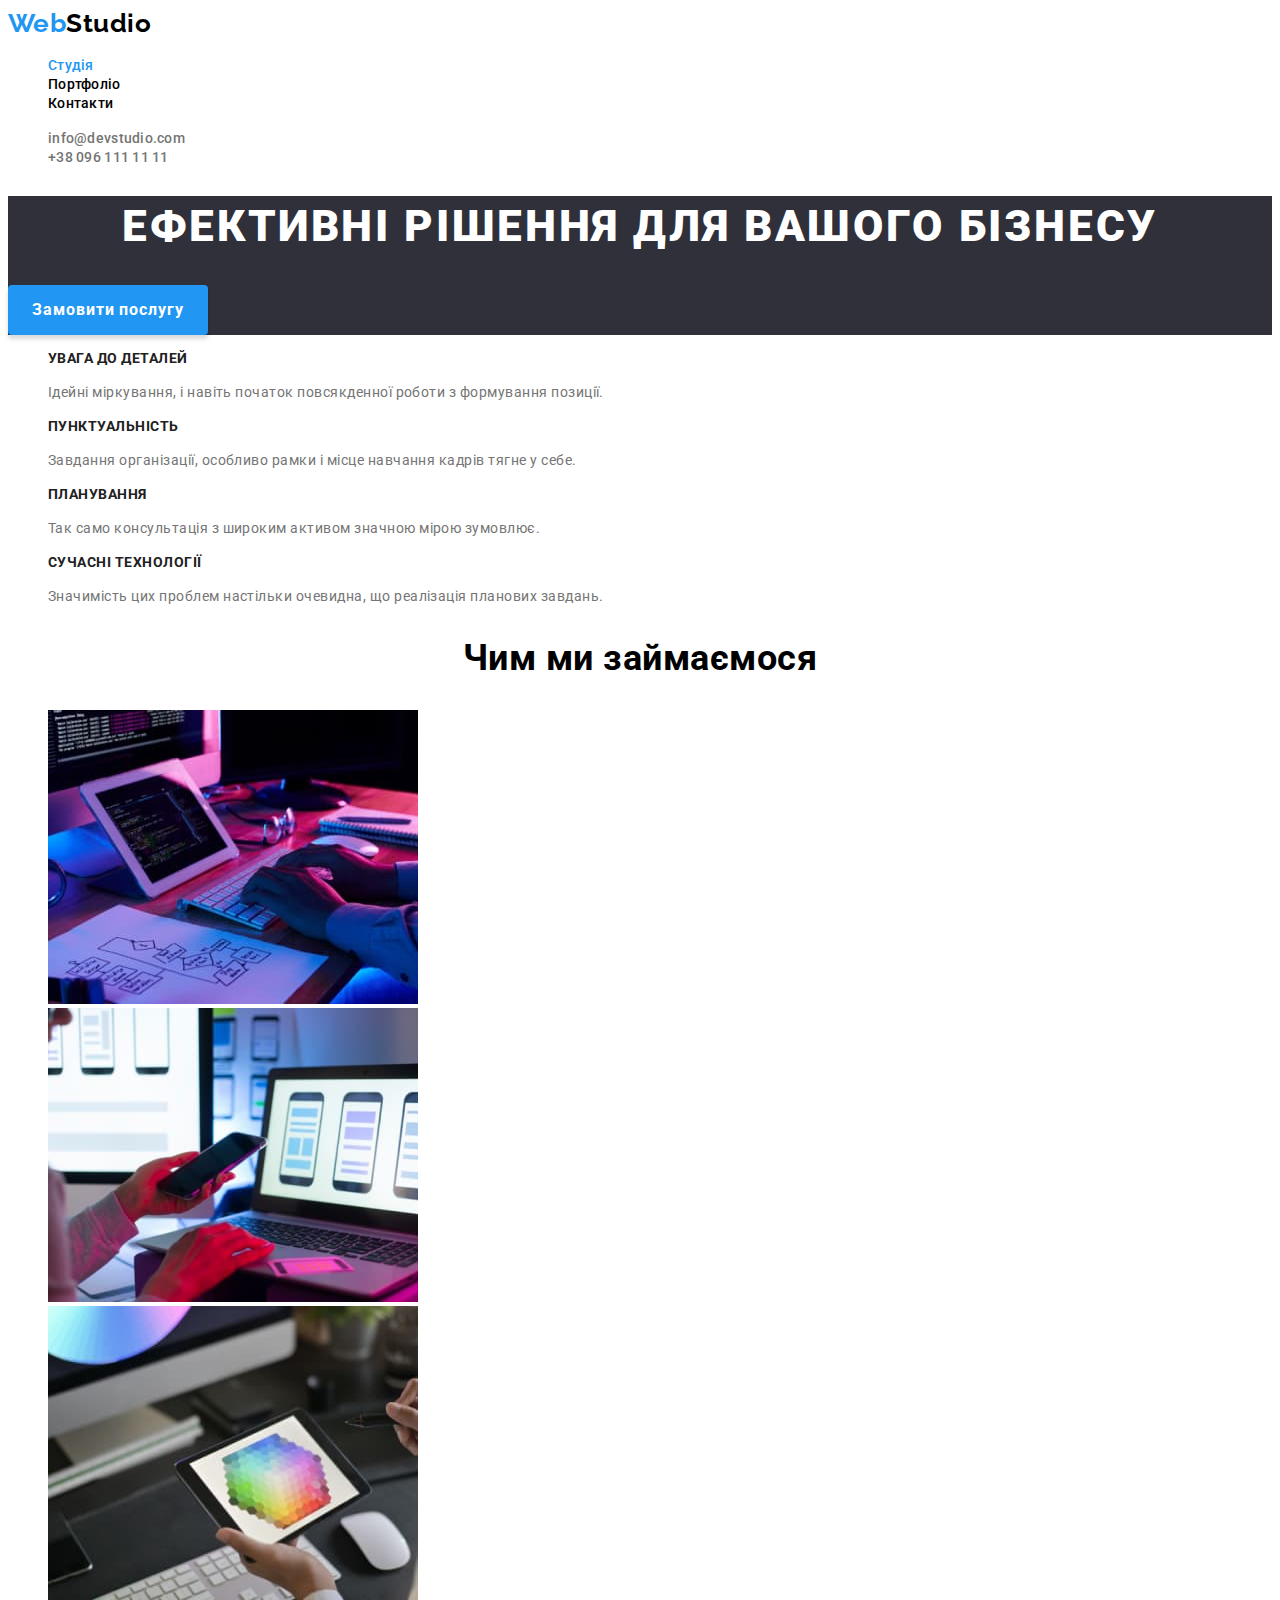
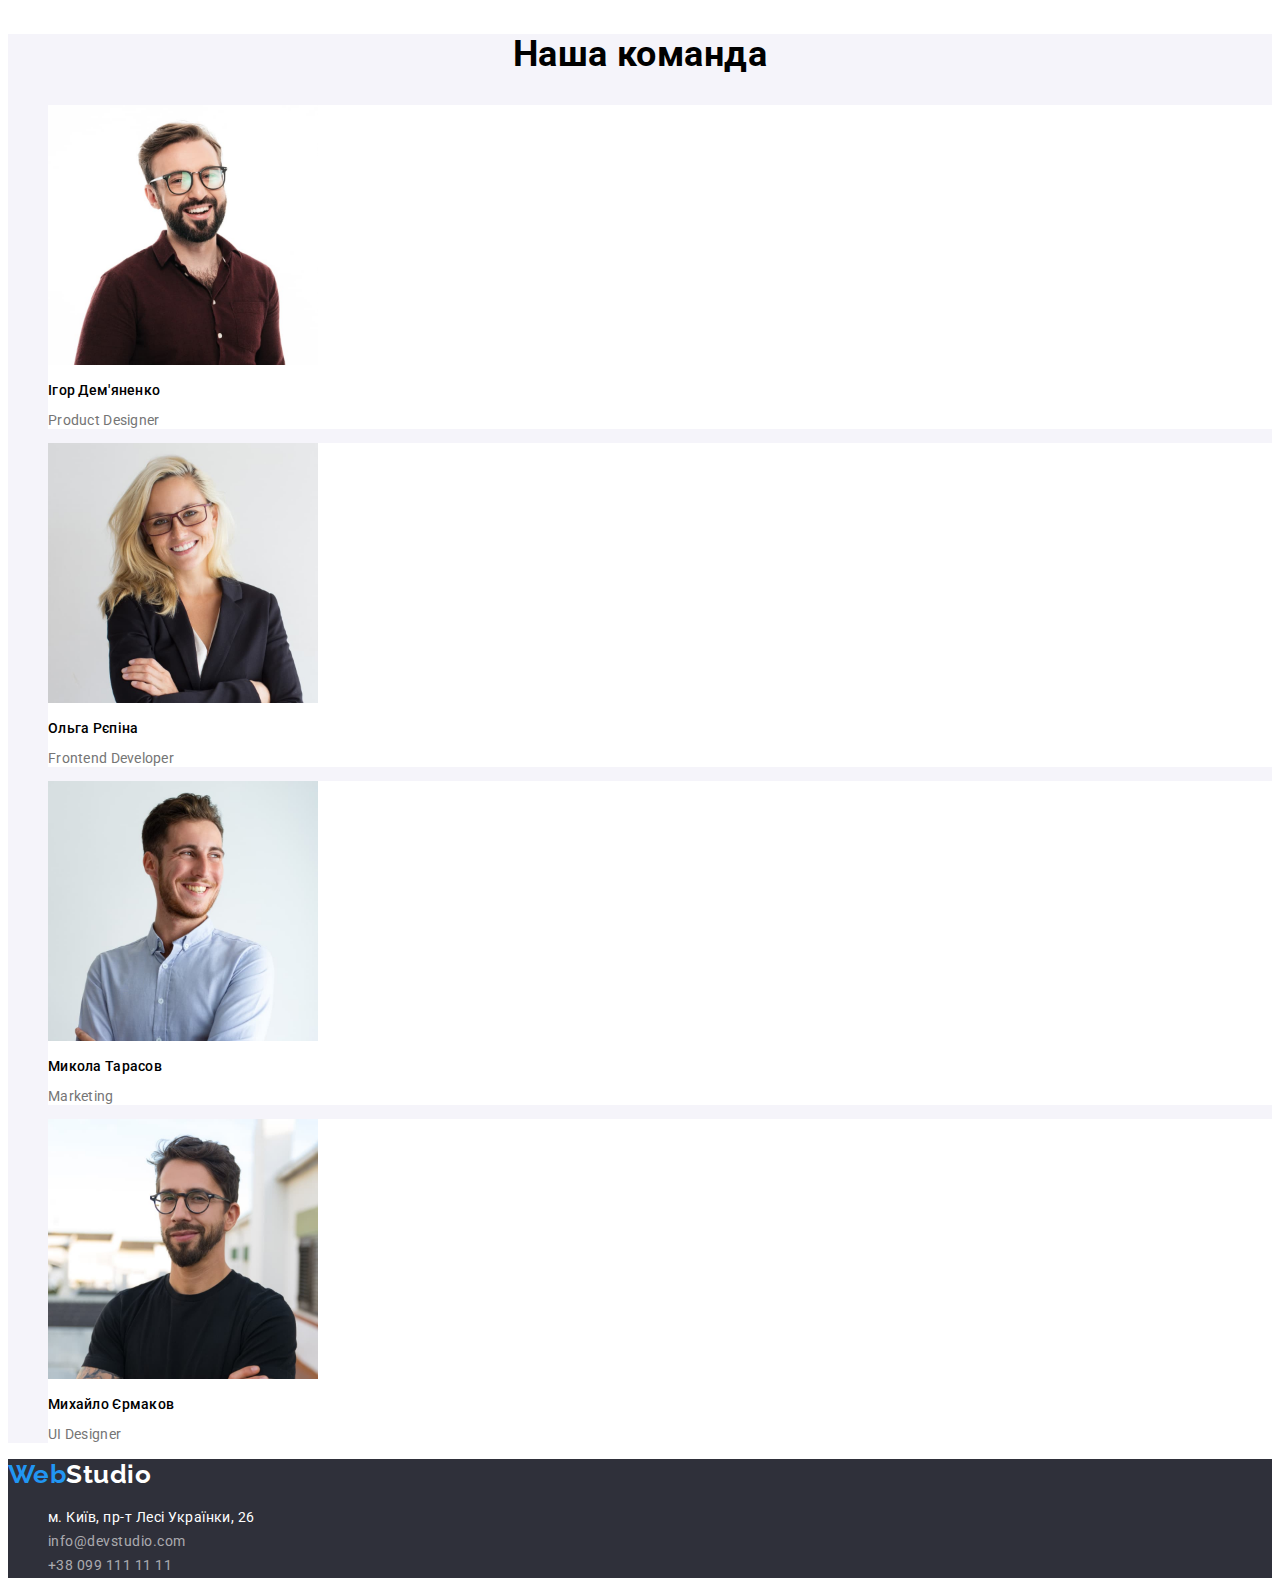
<file: index.html>
<!DOCTYPE html>
<html lang="uk">
  <head>
    <meta charset="UTF-8" />
    <meta http-equiv="X-UA-Compatible" content="IE=edge" />
    <meta name="viewport" content="width=device-width, initial-scale=1.0" />
    <title>Головна</title>
    <link rel="preconnect" href="https://fonts.googleapis.com" />
    <link rel="preconnect" href="https://fonts.gstatic.com" crossorigin />
    <link
      href="https://fonts.googleapis.com/css2?family=Raleway:wght@700&family=Roboto:wght@400;500;700;900&display=swap"
      rel="stylesheet"
    />
    <link rel="stylesheet" href="./css/styles.css" />
  </head>
  <body>
    <header class="header-info">
      <nav>
        <a href="./index.html" lang="en" class="logo-first-part"
          >Web<span class="logo-second-part-dark">Studio</span></a
        >
        <ul class="navigation">
          <li>
            <a href="./index.html" class="navigation-element current">Студія</a>
          </li>
          <li>
            <a href="./portfolio.html" class="navigation-element">Портфоліо</a>
          </li>
          <li><a href="#" class="navigation-element">Контакти</a></li>
        </ul>
      </nav>
      <ul class="contacts">
        <li>
          <a href="mailto:info@devstudio.com" class="contacts-element"
            >info@devstudio.com</a
          >
        </li>
        <li>
          <a href="tel:+380961111111" class="contacts-element"
            >+38 096 111 11 11</a
          >
        </li>
      </ul>
    </header>
    <main>
      <section class="main-section">
        <h1 class="main-header">Ефективні рішення для вашого бізнесу</h1>
        <button type="button" class="main-button">Замовити послугу</button>
      </section>
      <section class="section-qualities">
        <h2 class="section-header visually-hidden">Наші переваги</h2>
        <ul class="section-list">
          <li>
            <h3 class="section-element">Увага до деталей</h3>
            <p class="section-element-info">
              Ідейні міркування, і навіть початок повсякденної роботи з
              формування позиції.
            </p>
          </li>
          <li>
            <h3 class="section-element">Пунктуальність</h3>
            <p class="section-element-info">
              Завдання організації, особливо рамки і місце навчання кадрів тягне
              у себе.
            </p>
          </li>
          <li>
            <h3 class="section-element">Планування</h3>
            <p class="section-element-info">
              Так само консультація з широким активом значною мірою зумовлює.
            </p>
          </li>
          <li>
            <h3 class="section-element">Сучасні технології</h3>
            <p class="section-element-info">
              Значимість цих проблем настільки очевидна, що реалізація планових
              завдань.
            </p>
          </li>
        </ul>
      </section>
      <section class="section-works">
        <h2 class="section-header">Чим ми займаємося</h2>
        <ul class="list-of-works">
          <li>
            <img
              src="./images/main/laptop.jpg"
              alt="Процес друкування на клавіатурі"
              width="370"
            />
          </li>
          <li>
            <img
              src="./images/main/phone.jpg"
              alt="Дизайн мобільних сервісів"
              width="370"
            />
          </li>
          <li>
            <img
              src="./images/main/tablet.jpg"
              alt="Вибір кольору за допомогою планшета"
              width="370"
            />
          </li>
        </ul>
      </section>
      <section class="section-team">
        <h2 class="section-header">Наша команда</h2>
        <ul class="list-of-workers">
          <li class="list-of-workers-element">
            <img
              src="./images/main/ihor.jpg"
              alt="Ігор Дем'яненко"
              width="270"
              height="260"
            />
            <h3 class="list-of-workers-name">Ігор Дем'яненко</h3>
            <p lang="en" class="list-of-workers-info">Product Designer</p>
          </li>
          <li class="list-of-workers-element">
            <img
              src="./images/main/olga.jpg"
              alt="Ольга Рєпіна"
              width="270"
              height="260"
            />
            <h3 class="list-of-workers-name">Ольга Рєпіна</h3>
            <p lang="en" class="list-of-workers-info">Frontend Developer</p>
          </li>
          <li class="list-of-workers-element">
            <img
              src="./images/main/mykola.jpg"
              alt="Микола Тарасов"
              width="270"
              height="260"
            />
            <h3 class="list-of-workers-name">Микола Тарасов</h3>
            <p lang="en" class="list-of-workers-info">Marketing</p>
          </li>
          <li class="list-of-workers-element">
            <img
              src="./images/main/myhailo.jpg"
              alt="Михайло Єрмаков"
              width="270"
              height="260"
            />
            <h3 class="list-of-workers-name">Михайло Єрмаков</h3>
            <p lang="en" class="list-of-workers-info">UI Designer</p>
          </li>
        </ul>
      </section>
    </main>
    <footer class="footer-info">
      <a href="./index.html" lang="en" class="logo-first-part"
        >Web<span class="logo-second-part-light">Studio</span></a
      >
      <address>
        <ul class="addresses-list">
          <li class="addresses-list-element">
            <a
              class="address-street"
              href="https://bit.ly/3pXMvUd"
              target="_blank"
              rel="noopener noreferrer"
              >м. Київ, пр-т Лесі Українки, 26</a
            >
          </li>
          <li class="addresses-list-element">
            <a href="mailto:info@devstudio.com" class="addresses-list-element"
              >info@devstudio.com</a
            >
          </li>
          <li class="addresses-list-element">
            <a href="tel:+380991111111" class="addresses-list-element"
              >+38 099 111 11 11</a
            >
          </li>
        </ul>
      </address>
    </footer>
  </body>
</html>
</file>
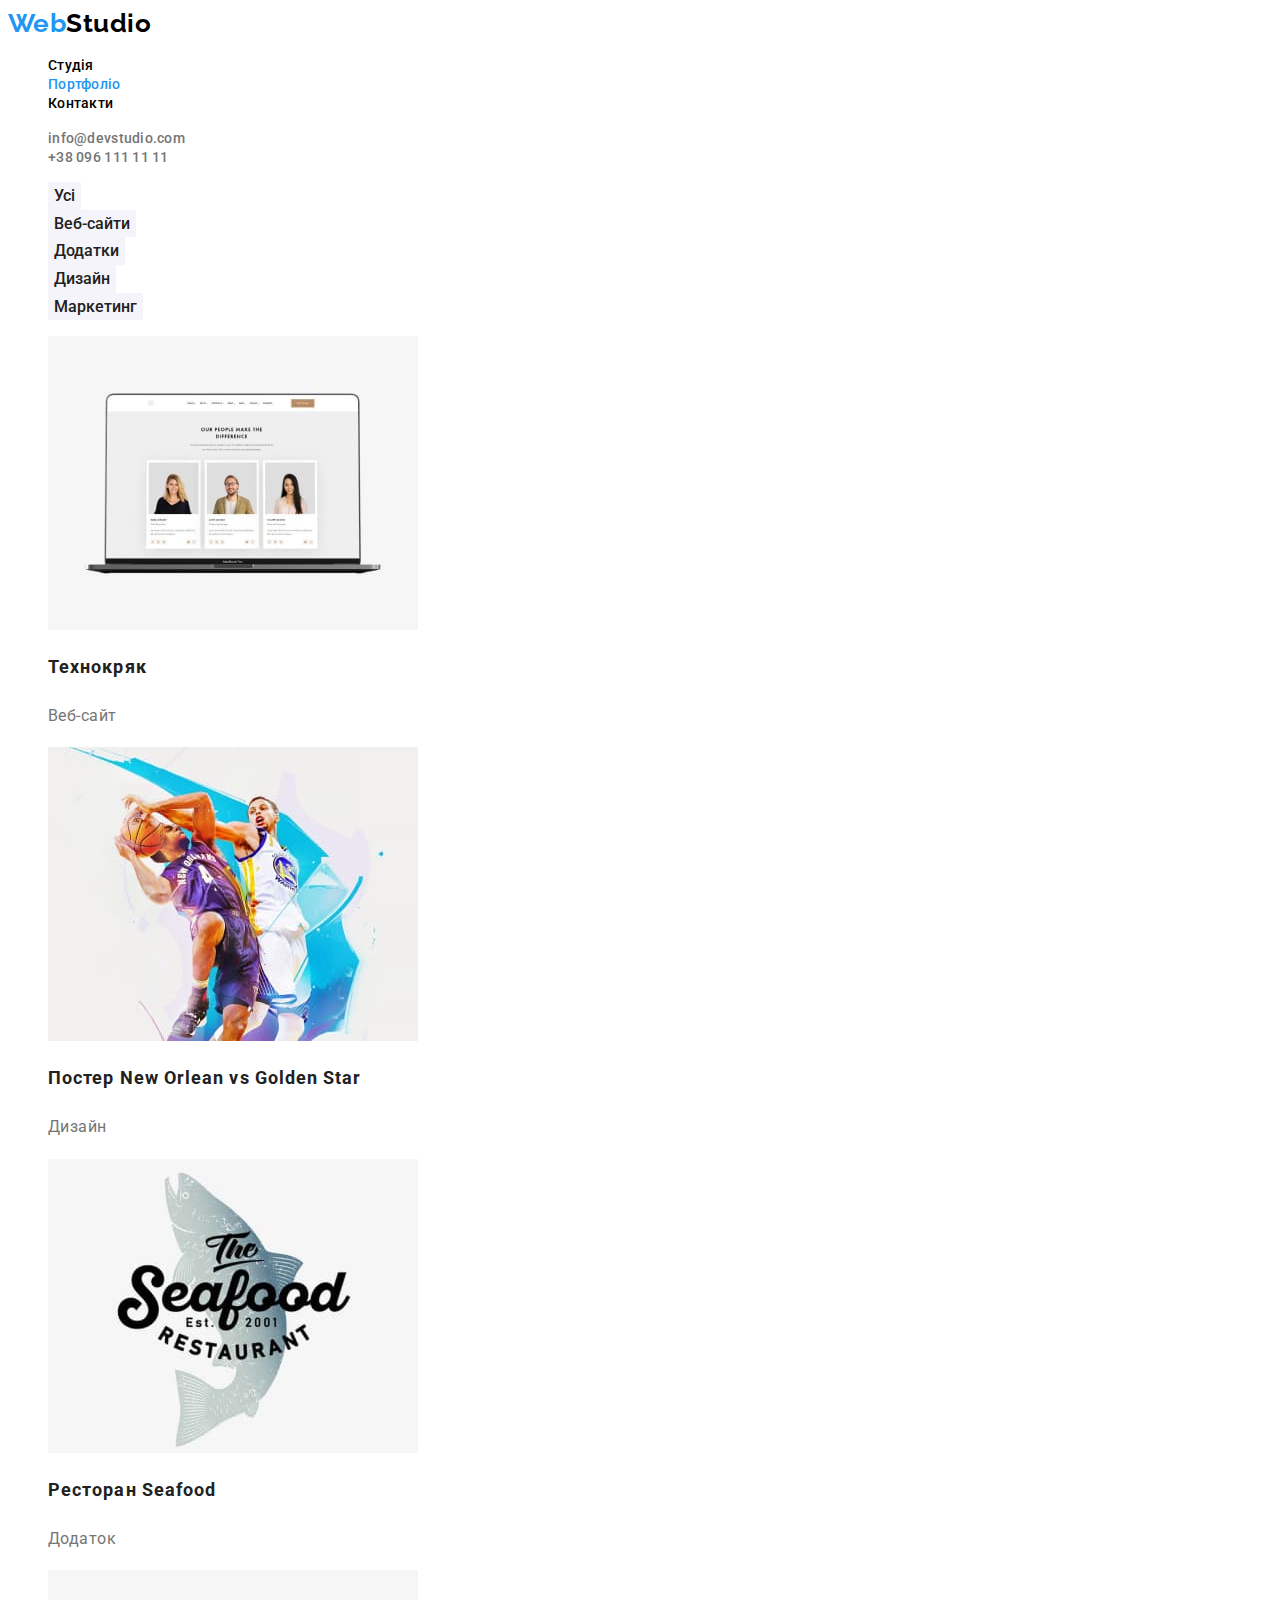
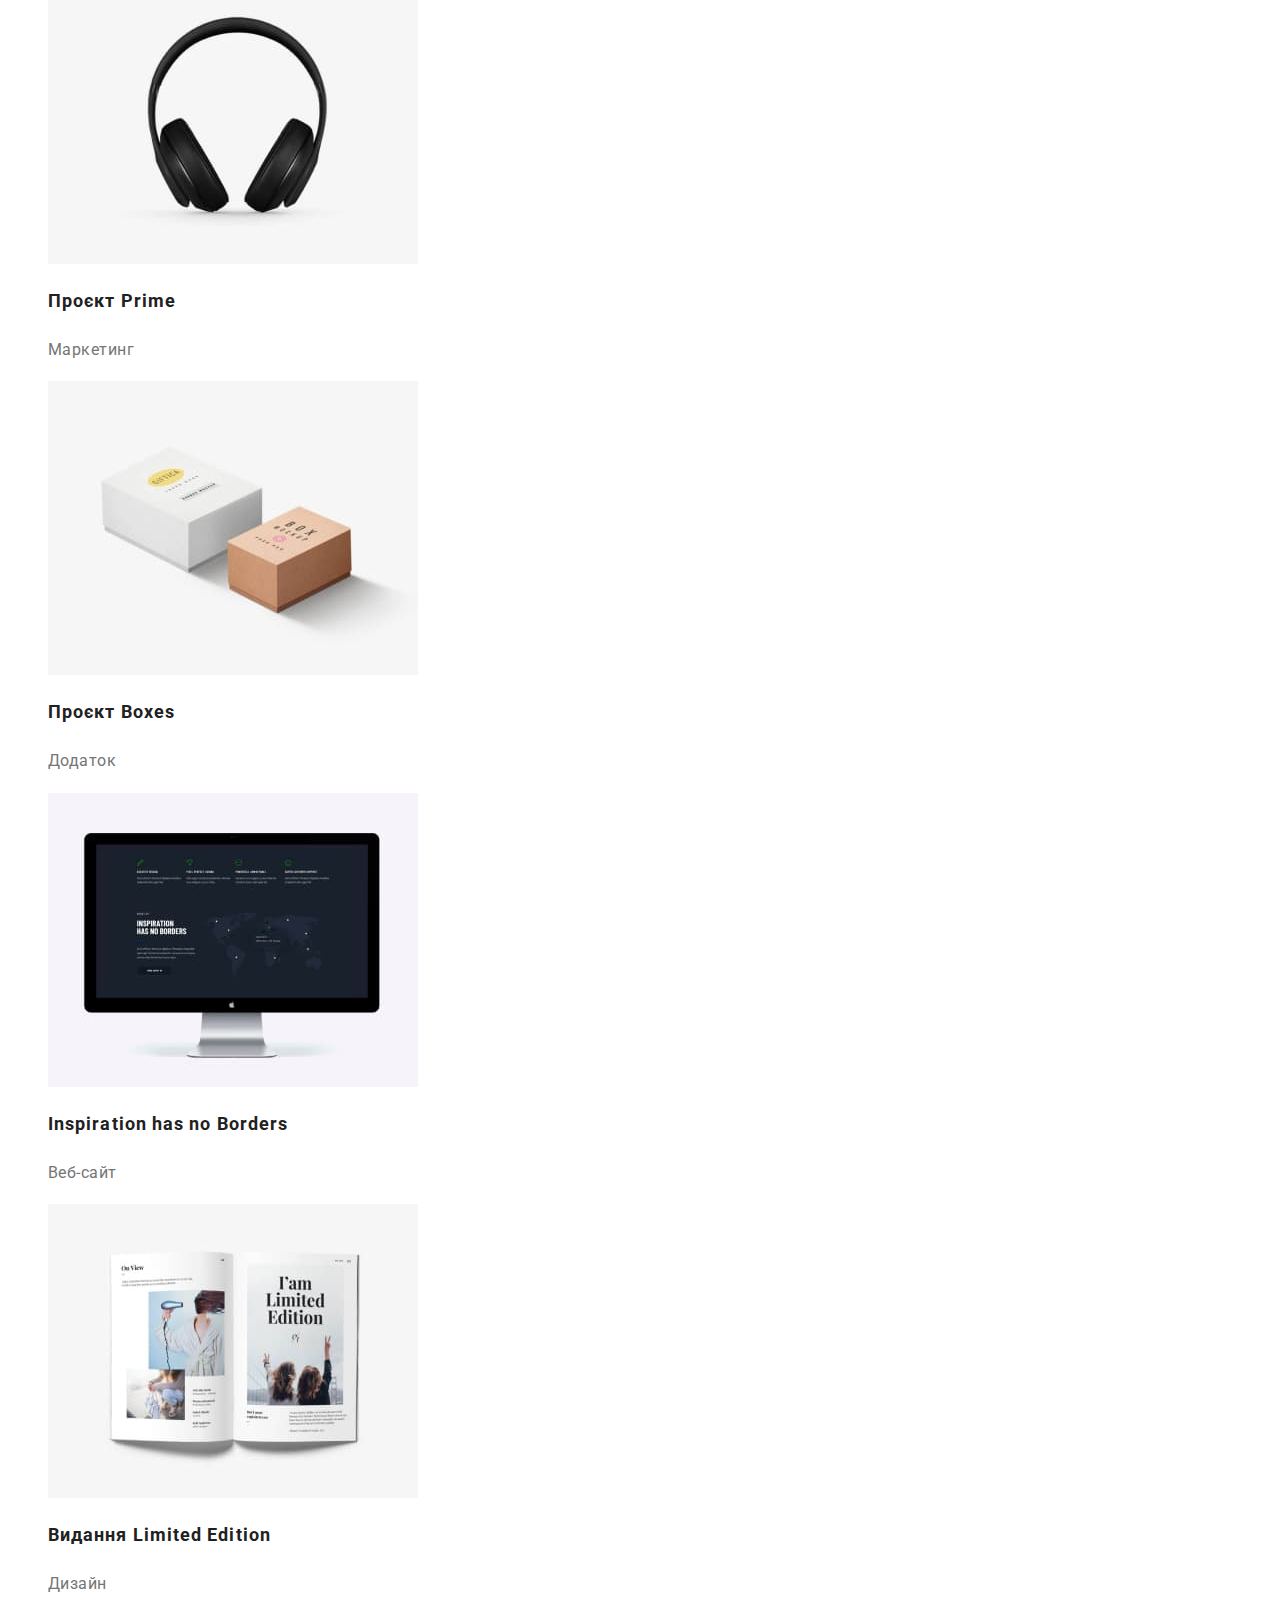
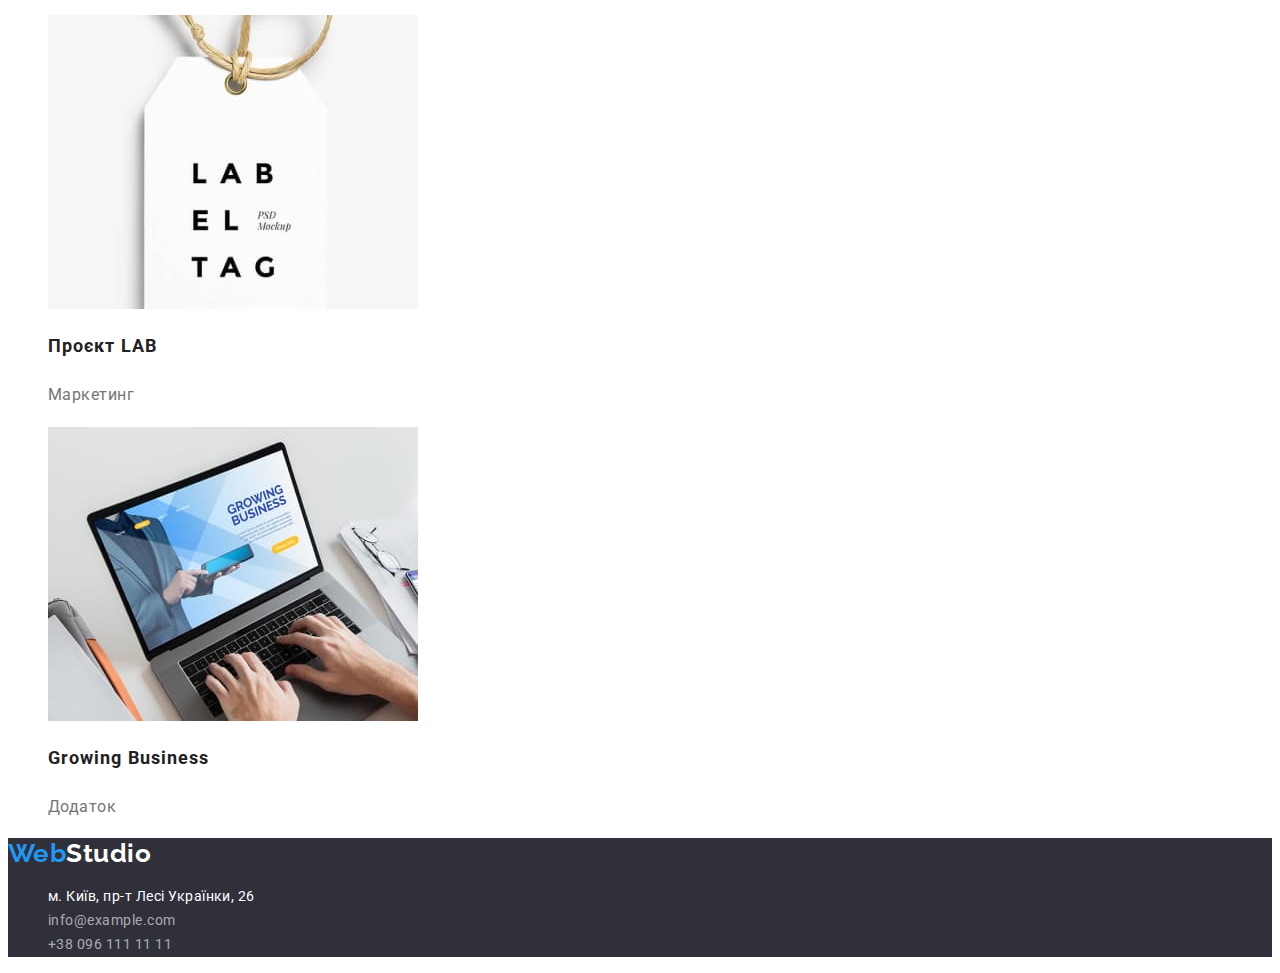
<file: portfolio.html>
<!DOCTYPE html>
<html lang="uk">
  <head>
    <meta charset="UTF-8" />
    <meta http-equiv="X-UA-Compatible" content="IE=edge" />
    <meta name="viewport" content="width=device-width, initial-scale=1.0" />
    <title>Портфоліо</title>
    <link rel="preconnect" href="https://fonts.googleapis.com" />
    <link rel="preconnect" href="https://fonts.gstatic.com" crossorigin />
    <link
      href="https://fonts.googleapis.com/css2?family=Raleway:wght@700&family=Roboto:wght@400;500;700;900&display=swap"
      rel="stylesheet"
    />
    <link rel="stylesheet" href="./css/styles.css" />
  </head>
  <body>
    <header class="header-info">
      <nav>
        <a href="./index.html" lang="en" class="logo-first-part"
          >Web<span class="logo-second-part-dark">Studio</span></a
        >
        <ul class="navigation">
          <li>
            <a href="./index.html" class="navigation-element">Студія</a>
          </li>
          <li>
            <a href="./portfolio.html" class="navigation-element current"
              >Портфоліо</a
            >
          </li>
          <li><a href="#" class="navigation-element">Контакти</a></li>
        </ul>
      </nav>
      <ul class="contacts">
        <li>
          <a href="mailto:info@devstudio.com" class="contacts-element"
            >info@devstudio.com</a
          >
        </li>
        <li>
          <a href="tel:+380961111111" class="contacts-element"
            >+38 096 111 11 11</a
          >
        </li>
      </ul>
    </header>
    <main>
      <section class="section-portfolio">
        <h1 class="section-header visually-hidden">Портфоліо</h1>
        <ul class="list-of-buttons">
          <li><button type="button" class="button-portfolio">Усі</button></li>
          <li>
            <button type="button" class="button-portfolio">Веб-сайти</button>
          </li>
          <li>
            <button type="button" class="button-portfolio">Додатки</button>
          </li>
          <li>
            <button type="button" class="button-portfolio">Дизайн</button>
          </li>
          <li>
            <button type="button" class="button-portfolio">Маркетинг</button>
          </li>
        </ul>
        <ul class="list-of-links-portfolio">
          <li>
            <a class="link-portfolio" rel="preconnect" href="#">
              <img
                src="./images/portfolio/laptop-screen.jpg"
                alt="Ноутбук з веб-сайтом на екрані"
                width="370"
              />
              <h2 class="section-portfolio-element">Технокряк</h2>
              <p class="section-portfolio-element-info">Веб-сайт</p>
            </a>
          </li>
          <li>
            <a class="link-portfolio" rel="preconnect _blank" href="#">
              <img
                src="./images/portfolio/players.jpg"
                alt="Два баскетбольні гравці"
                width="370"
              />
              <h2 class="section-portfolio-element">
                Постер New Orlean vs Golden Star
              </h2>
              <p class="section-portfolio-element-info">Дизайн</p>
            </a>
          </li>
          <li>
            <a class="link-portfolio" rel="preconnect _blank" href="#">
              <img
                src="./images/portfolio/restaurant.jpg"
                alt="Логотип ресторану Seafood"
                width="370"
              />
              <h2 class="section-portfolio-element">Ресторан Seafood</h2>
              <p class="section-portfolio-element-info">Додаток</p>
            </a>
          </li>
          <li>
            <a class="link-portfolio" rel="preconnect _blank" href="#">
              <img
                src="./images/portfolio/headphones.jpg"
                alt="Навушники"
                width="370"
              />
              <h2 class="section-portfolio-element">Проєкт Prime</h2>
              <p class="section-portfolio-element-info">Маркетинг</p>
            </a>
          </li>
          <li>
            <a class="link-portfolio" rel="preconnect _blank" href="#">
              <img
                src="./images/portfolio/boxes.jpg"
                alt="Дві коробки"
                width="370"
              />
              <h2 class="section-portfolio-element">Проєкт Boxes</h2>
              <p class="section-portfolio-element-info">Додаток</p>
            </a>
          </li>
          <li>
            <a class="link-portfolio" rel="preconnect _blank" href="#">
              <img
                src="./images/portfolio/screen.jpg"
                alt="Монітор комп'ютера"
                width="370"
              />
              <h2 class="section-portfolio-element">
                Inspiration has no Borders
              </h2>
              <p class="section-portfolio-element-info">Веб-сайт</p>
            </a>
          </li>
          <li>
            <a class="link-portfolio" rel="preconnect _blank" href="#">
              <img
                src="./images/portfolio/book.jpg"
                alt="Відкрита книга"
                width="370"
              />
              <h2 class="section-portfolio-element">Видання Limited Edition</h2>
              <p class="section-portfolio-element-info">Дизайн</p>
            </a>
          </li>
          <li>
            <a class="link-portfolio" rel="preconnect _blank" href="#">
              <img
                src="./images/portfolio/tag.jpg"
                alt="Етикетка Label Tag"
                width="370"
              />
              <h2 class="section-portfolio-element">Проєкт LAB</h2>
              <p class="section-portfolio-element-info">Маркетинг</p>
            </a>
          </li>
          <li>
            <a class="link-portfolio" rel="preconnect _blank" href="#">
              <img
                src="./images/portfolio/printing.jpg"
                alt="Процес друку на ноутбуці"
                width="370"
              />
              <h2 class="section-portfolio-element">Growing Business</h2>
              <p class="section-portfolio-element-info">Додаток</p>
            </a>
          </li>
        </ul>
      </section>
    </main>
    <footer class="footer-info">
      <a href="./index.html" lang="en" class="logo-first-part"
        >Web<span class="logo-second-part-light">Studio</span></a
      >
      <address>
        <ul class="addresses-list">
          <li class="addresses-list-element">
            <a
              class="address-street"
              href="https://bit.ly/3pXMvUd"
              target="_blank"
              rel="noopener noreferrer"
              >м. Київ, пр-т Лесі Українки, 26</a
            >
          </li>
          <li>
            <a href="mailto:info@example.com" class="addresses-list-element"
              >info@example.com</a
            >
          </li>
          <li>
            <a href="tel:+380961111111" class="addresses-list-element"
              >+38 096 111 11 11</a
            >
          </li>
        </ul>
      </address>
    </footer>
  </body>
</html>
</file>
<file: css/styles.css>
:root {
  --color-one: #fff;
  --color-two: #2196f3;
  --color-three: #212121;
  --color-four: #f5f4fa;
  --color-five: #2f303a;
  --color-six: #000;
  --color-seven: #757575;
  --color-eight: #188ce8;
  --color-nine: #ececec;
  --font-one: "Raleway", sans-serif;
}
body {
  background-color: var(--color-one);
  font-family: "Roboto", sans-serif;
  letter-spacing: 0.03em;
}

/* main styles */

.header-info {
  background-color: var(--color-one);
}
.logo-first-part {
  color: var(--color-two);
  font-family: var(--font-one);
  font-weight: 700;
  font-size: 26px;
  line-height: 1.2;
  text-decoration: none;
}
.logo-second-part-dark {
  color: var(--color-six);
  font-family: var(--font-one);
  font-weight: 700;
  font-size: 26px;
  line-height: 1.2;
  text-decoration: none;
}
.navigation {
  list-style: none;
  background-color: var(--color-one);
}
.navigation-element,
.list-of-workers-name {
  font-weight: 500;
  font-size: 14px;
  line-height: 1.14;
  letter-spacing: 0.02em;
  text-decoration: none;
  color: var(--color-six);
}
.current,
.navigation-element:hover,
.navigation-element:focus {
  color: var(--color-two);
}
.contacts,
.section-list,
.list-of-works,
.list-of-workers,
.addresses-list,
.list-of-buttons,
.list-of-links-portfolio {
  list-style: none;
}
.contacts-element {
  font-style: normal;
  font-weight: 500;
  font-size: 14px;
  line-height: 1.14;
  letter-spacing: 0.02em;
  color: var(--color-seven);
  text-decoration: none;
}
.contacts-element:hover,
.contacts-element:focus,
.addresses-list-element:hover,
.addresses-list-element:focus,
.address-street:hover,
.address-street:focus {
  color: var(--color-two);
}
.main-section {
  background-color: var(--color-five);
}
.main-header {
  font-weight: 900;
  font-size: 44px;
  line-height: 1.37;
  text-align: center;
  letter-spacing: 0.06em;
  text-transform: uppercase;
  color: var(--color-one);
}
.main-button {
  font-family: "Roboto", sans-serif;
  font-weight: 700;
  font-size: 16px;
  line-height: 1.8;
  align-items: center;
  text-align: center;
  letter-spacing: 0.06em;
  color: var(--color-one);
  background-color: var(--color-two);
  cursor: pointer;
  border: none;
  width: 200px;
  height: 50px;
  left: 700px;
  top: 430px;
  box-shadow: 0px 4px 4px rgba(0, 0, 0, 0.15);
  border-radius: 4px;
}
.main-button:hover,
.main-button:focus {
  width: 200px;
  height: 50px;
  left: 700px;
  top: 430px;
  filter: drop-shadow(0px 4px 4px rgba(0, 0, 0, 0.25));
  background-color: var(--color-eight);
}
.section-qualities {
  background-color: var(--color-one);
}
.section-header {
  font-weight: 700;
  font-size: 36px;
  line-height: 1.16;
  text-align: center;
}
.visually-hidden {
  position: absolute;
  white-space: nowrap;
  width: 1px;
  height: 1px;
  overflow: hidden;
  border: 0;
  padding: 0;
  clip: rect(0 0 0 0);
  clip-path: inset(50%);
  margin: -1px;
}
.section-element {
  font-weight: 700;
  font-size: 14px;
  line-height: 1.14;
  text-transform: uppercase;
  color: var(--color-three);
}
.section-element-info {
  font-size: 14px;
  line-height: 1.7;
  color: var(--color-seven);
}
.section-works {
  background-color: var(--color-one);
}
.section-team {
  background-color: var(--color-four);
}
.list-of-workers-element {
  background-color: var(--color-one);
}

.list-of-workers-info {
  font-size: 14px;
  line-height: 1.14;
  letter-spacing: 0.02em;
  text-decoration: none;
  color: var(--color-seven);
}
.footer-info {
  background-color: var(--color-five);
}
.logo-second-part-light {
  color: var(--color-one);
  font-family: var(--font-one);
  font-weight: 700;
  font-size: 26px;
  line-height: 1.2;
  text-decoration: none;
}
.address-street {
  font-size: 14px;
  line-height: 1.7;
  color: var(--color-one);
  text-decoration: none;
}
.addresses-list-element {
  font-size: 14px;
  line-height: 1.7;
  color: rgba(255, 255, 255, 0.6);
  text-decoration: none;
  font-style: normal;
}

/* portfolio styles */
.section-portfolio {
  background-color: var(--color-one);
}
.button-portfolio {
  font-family: "Roboto", sans-serif;
  font-weight: 500;
  font-size: 16px;
  line-height: 1.6;
  text-align: center;
  color: var(--color-three);
  background-color: var(--color-four);
  cursor: pointer;
  border: none;
}
.button-portfolio:hover,
.button-portfolio:focus {
  font-weight: 500;
  font-size: 16px;
  line-height: 1.6;
  text-align: center;
  color: var(--color-one);
  background-color: var(--color-two);
  box-shadow: 0px 3px 1px rgba(0, 0, 0, 0.1), 0px 1px 2px rgba(0, 0, 0, 0.08),
    0px 2px 2px rgba(0, 0, 0, 0.12);
  border-radius: 4px;
}
.link-portfolio {
  text-decoration: none;
}
.section-portfolio-element {
  font-weight: 700;
  font-size: 18px;
  line-height: 2;
  letter-spacing: 0.06em;
  color: var(--color-three);
  text-decoration: none;
}
.section-portfolio-element-info {
  font-size: 16px;
  line-height: 1.9;
  color: var(--color-seven);
  text-decoration: none;
}
</file>
